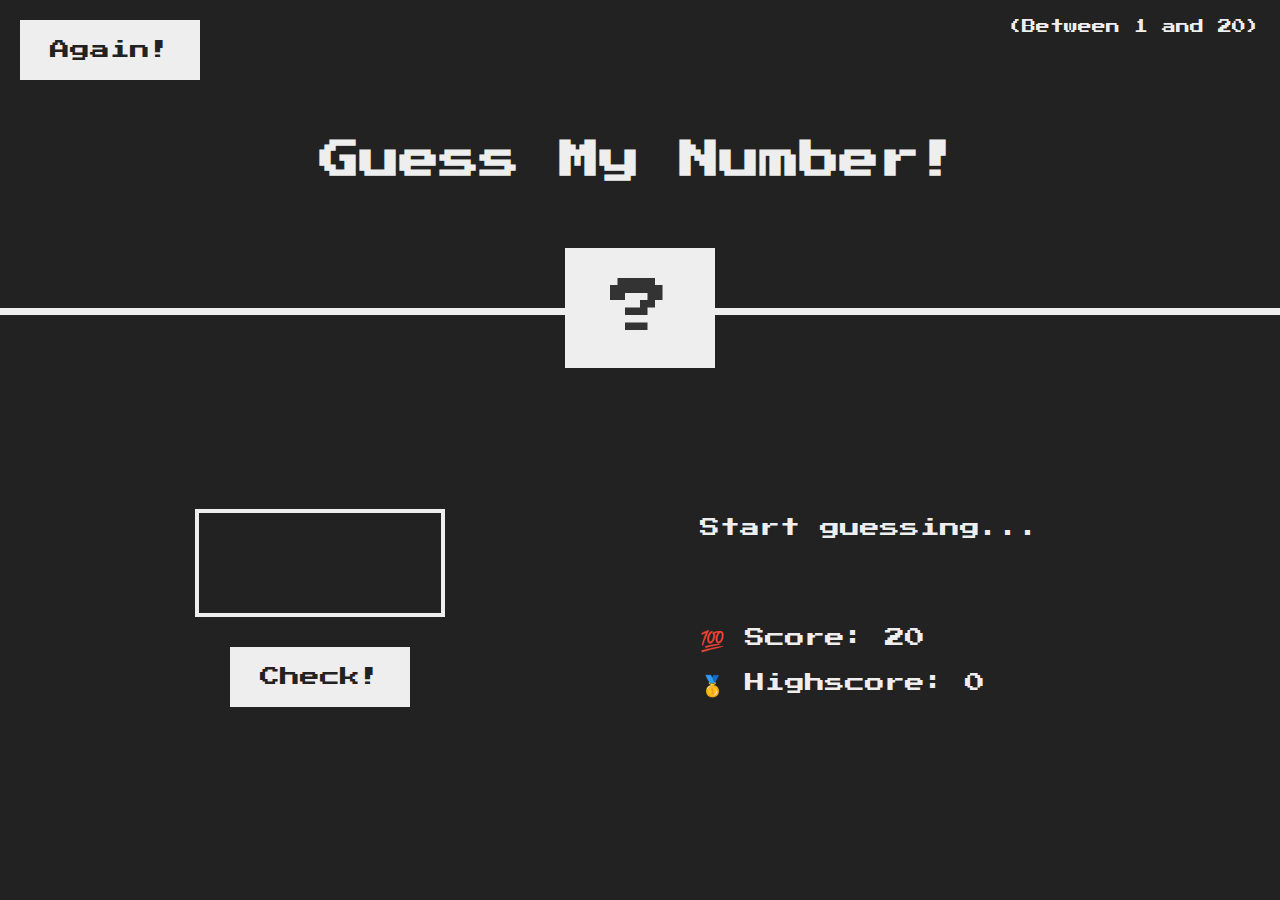
<file: guess my number/index.html>
<!DOCTYPE html>
<html lang="en">
  <head>
    <meta charset="UTF-8" />
    <meta name="viewport" content="width=device-width, initial-scale=1.0" />
    <meta http-equiv="X-UA-Compatible" content="ie=edge" />
    <link rel="stylesheet" href="style.css" />
    <title>Guess My Number!</title>
  </head>
  <body>
    <header>
      <h1>Guess My Number!</h1>
      <p class="between">(Between 1 and 20)</p>
      <button class="btn again">Again!</button>
      <div class="number">?</div>
    </header>
    <main>
      <section class="left">
        <input type="number" class="guess" />
        <button class="btn check">Check!</button>
      </section>
      <section class="right">
        <p class="message">Start guessing...</p>
        <p class="label-score">💯 Score: <span class="score">20</span></p>
        <p class="label-highscore">
          🥇 Highscore: <span class="highscore">0</span>
        </p>
      </section>
    </main>
    <script src="script.js"></script>
  </body>
</html>
</file>
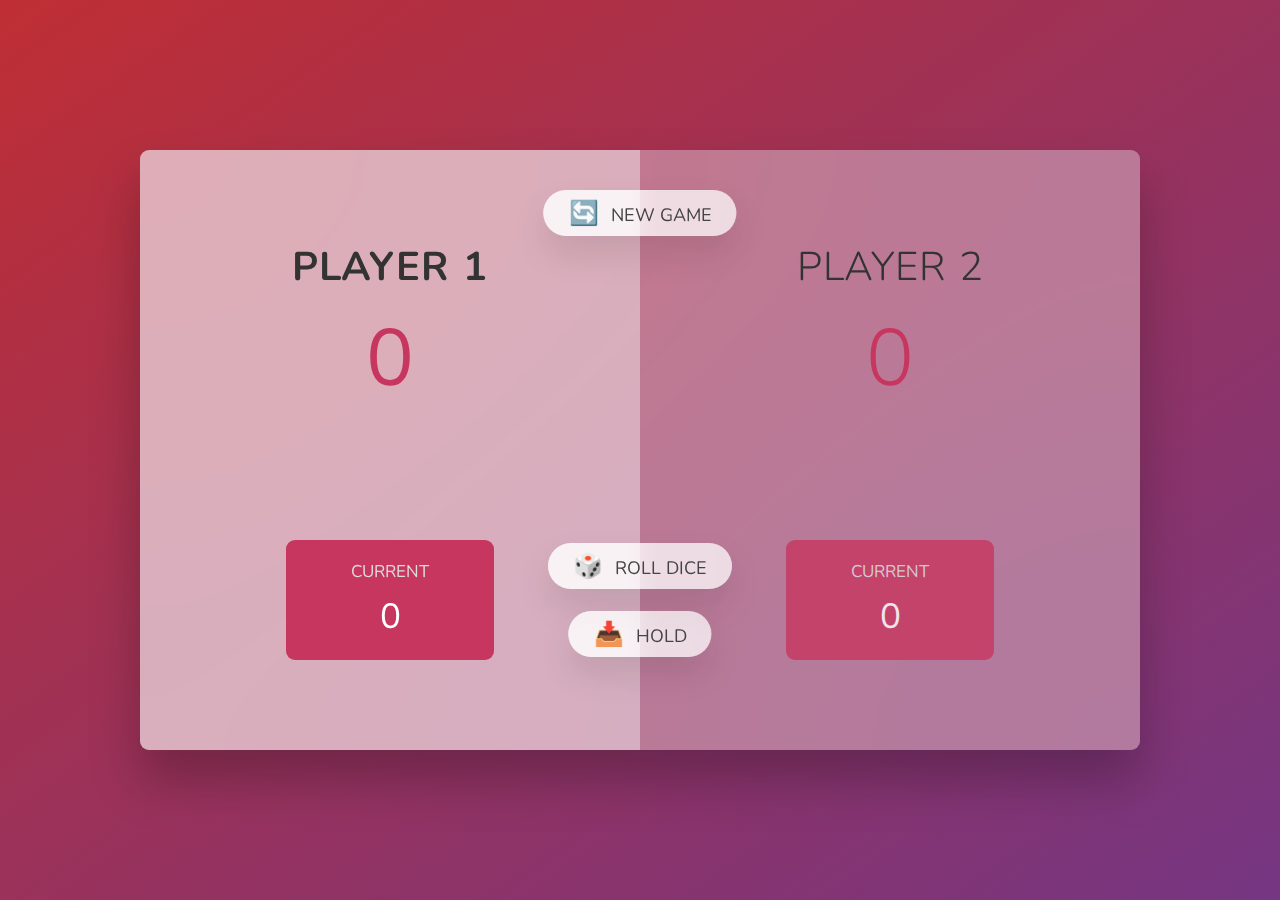
<file: pigGame/index.html>
<!DOCTYPE html>
<html lang="en">
  <head>
    <meta charset="UTF-8" />
    <meta name="viewport" content="width=device-width, initial-scale=1.0" />
    <meta http-equiv="X-UA-Compatible" content="ie=edge" />
    <link rel="stylesheet" href="style.css" />
    <title>Pig Game</title>
  </head>
  <body>
    <main>
      <section class="player player--0 player--active">
        <h2 class="name" id="name--0">Player 1</h2>
        <p class="score" id="score--0">43</p>
        <div class="current">
          <p class="current-label">Current</p>
          <p class="current-score" id="current--0">0</p>
        </div>
      </section>
      <section class="player player--1">
        <h2 class="name" id="name--1">Player 2</h2>
        <p class="score" id="score--1">24</p>
        <div class="current">
          <p class="current-label">Current</p>
          <p class="current-score" id="current--1">0</p>
        </div>
      </section>

      <img src="dice-5.png" alt="Playing dice" class="dice" />
      <button class="btn btn--new">🔄 New game</button>
      <button class="btn btn--roll">🎲 Roll dice</button>
      <button class="btn btn--hold">📥 Hold</button>
    </main>
    <script src="script.js"></script>
  </body>
</html>
</file>
<file: guess my number/style.css>
@import url('https://fonts.googleapis.com/css?family=Press+Start+2P&display=swap');

* {
  margin: 0;
  padding: 0;
  box-sizing: inherit;
}

html {
  font-size: 62.5%;
  box-sizing: border-box;
}

body {
  font-family: 'Press Start 2P', sans-serif;
  color: #eee;
  background-color: #222;
}

/* LAYOUT */
header {
  position: relative;
  height: 35vh;
  border-bottom: 7px solid #eee;
}

main {
  height: 65vh;
  color: #eee;
  display: flex;
  align-items: center;
  justify-content: space-around;
}

.left {
  width: 52rem;
  display: flex;
  flex-direction: column;
  align-items: center;
}

.right {
  width: 52rem;
  font-size: 2rem;
}

/* ELEMENTS STYLE */
h1 {
  font-size: 4rem;
  text-align: center;
  position: absolute;
  width: 100%;
  top: 52%;
  left: 50%;
  transform: translate(-50%, -50%);
}

.number {
  background: #eee;
  color: #333;
  font-size: 6rem;
  width: 15rem;
  padding: 3rem 0rem;
  text-align: center;
  position: absolute;
  bottom: 0;
  left: 50%;
  transform: translate(-50%, 50%);
}

.between {
  font-size: 1.4rem;
  position: absolute;
  top: 2rem;
  right: 2rem;
}

.again {
  position: absolute;
  top: 2rem;
  left: 2rem;
}

.guess {
  background: none;
  border: 4px solid #eee;
  font-family: inherit;
  color: inherit;
  font-size: 5rem;
  padding: 2.5rem;
  width: 25rem;
  text-align: center;
  display: block;
  margin-bottom: 3rem;
}

.btn {
  border: none;
  background-color: #eee;
  color: #222;
  font-size: 2rem;
  font-family: inherit;
  padding: 2rem 3rem;
  cursor: pointer;
}

.btn:hover {
  background-color: #ccc;
}

.message {
  margin-bottom: 8rem;
  height: 3rem;
}

.label-score {
  margin-bottom: 2rem;
}

/* Media queries for smaller screens */
@media only screen and (max-width: 768px) {
  html {
    font-size: 50%; /* Adjust font size for smaller screens */
  }

  body {
    padding: 2rem; /* Add padding to body for better readability */
  }

  header {
    height: 25vh; /* Reduce header height for smaller screens */
  }

  main {
    height: 75vh; /* Increase main height for smaller screens */
    flex-direction: column; /* Stack main content vertically */
  }

  .left,
  .right {
    width: 100%; /* Make sections take full width on smaller screens */
  }

  h1 {
    font-size: 3rem; /* Decrease font size for smaller screens */
  }

  .number {
    font-size: 4rem; /* Decrease font size for smaller screens */
    padding: 2rem 0; /* Adjust padding for smaller screens */
  }

  .guess {
    font-size: 3rem; /* Decrease font size for smaller screens */
    padding: 1.5rem; /* Adjust padding for smaller screens */
    width: 100%; /* Make input take full width on smaller screens */
  }

  .btn {
    font-size: 1.8rem; /* Decrease font size for smaller screens */
    padding: 1.5rem 2.5rem; /* Adjust padding for smaller screens */
  }

  .message {
    margin-bottom: 5rem; /* Adjust margin for smaller screens */
  }

  .between {
    margin-top: 2rem; /* Add margin between elements */
    right: 2rem; /* Adjust position for smaller screens */
  }

  .again {
    top: 2rem; /* Adjust position for smaller screens */
    left: 2rem; /* Adjust position for smaller screens */
  }
}
</file>
<file: pigGame/style.css>
@import url('https://fonts.googleapis.com/css2?family=Nunito&display=swap');

* {
  margin: 0;
  padding: 0;
  box-sizing: inherit;
}

html {
  font-size: 62.5%;
  box-sizing: border-box;
}

body {
  font-family: 'Nunito', sans-serif;
  font-weight: 400;
  height: 100vh;
  color: #333;
  background-image: linear-gradient(to top left, #753682 0%, #bf2e34 100%);
  display: flex;
  align-items: center;
  justify-content: center;
}

/* LAYOUT */
main {
  position: relative;
  width: 100rem;
  height: 60rem;
  background-color: rgba(255, 255, 255, 0.35);
  backdrop-filter: blur(200px);
  filter: blur();
  box-shadow: 0 3rem 5rem rgba(0, 0, 0, 0.25);
  border-radius: 9px;
  overflow: hidden;
  display: flex;
}

.player {
  flex: 50%;
  padding: 9rem;
  display: flex;
  flex-direction: column;
  align-items: center;
  transition: all 0.75s;
}

/* ELEMENTS */
.name {
  position: relative;
  font-size: 4rem;
  text-transform: uppercase;
  letter-spacing: 1px;
  word-spacing: 2px;
  font-weight: 300;
  margin-bottom: 1rem;
}

.score {
  font-size: 8rem;
  font-weight: 300;
  color: #c7365f;
  margin-bottom: auto;
}

.player--active {
  background-color: rgba(255, 255, 255, 0.4);
}
.player--active .name {
  font-weight: 700;
}
.player--active .score {
  font-weight: 400;
}

.player--active .current {
  opacity: 1;
}

.current {
  background-color: #c7365f;
  opacity: 0.8;
  border-radius: 9px;
  color: #fff;
  width: 65%;
  padding: 2rem;
  text-align: center;
  transition: all 0.75s;
}

.current-label {
  text-transform: uppercase;
  margin-bottom: 1rem;
  font-size: 1.7rem;
  color: #ddd;
}

.current-score {
  font-size: 3.5rem;
}

/* ABSOLUTE POSITIONED ELEMENTS */
.btn {
  position: absolute;
  left: 50%;
  transform: translateX(-50%);
  color: #444;
  background: none;
  border: none;
  font-family: inherit;
  font-size: 1.8rem;
  text-transform: uppercase;
  cursor: pointer;
  font-weight: 400;
  transition: all 0.2s;

  background-color: white;
  background-color: rgba(255, 255, 255, 0.6);
  backdrop-filter: blur(10px);

  padding: 0.7rem 2.5rem;
  border-radius: 50rem;
  box-shadow: 0 1.75rem 3.5rem rgba(0, 0, 0, 0.1);
}

.btn::first-letter {
  font-size: 2.4rem;
  display: inline-block;
  margin-right: 0.7rem;
}

.btn--new {
  top: 4rem;
}
.btn--roll {
  top: 39.3rem;
}
.btn--hold {
  top: 46.1rem;
}

.btn:active {
  transform: translate(-50%, 3px);
  box-shadow: 0 1rem 2rem rgba(0, 0, 0, 0.15);
}

.btn:focus {
  outline: none;
}

.dice {
  position: absolute;
  left: 50%;
  top: 16.5rem;
  transform: translateX(-50%);
  height: 10rem;
  box-shadow: 0 2rem 5rem rgba(0, 0, 0, 0.2);
}

.player--winner {
  background-color: #2f2f2f;
}

.player--winner .name {
  font-weight: 700;
  color: #c7365f;
}

.hidden {
  display: none;
}
</file>
